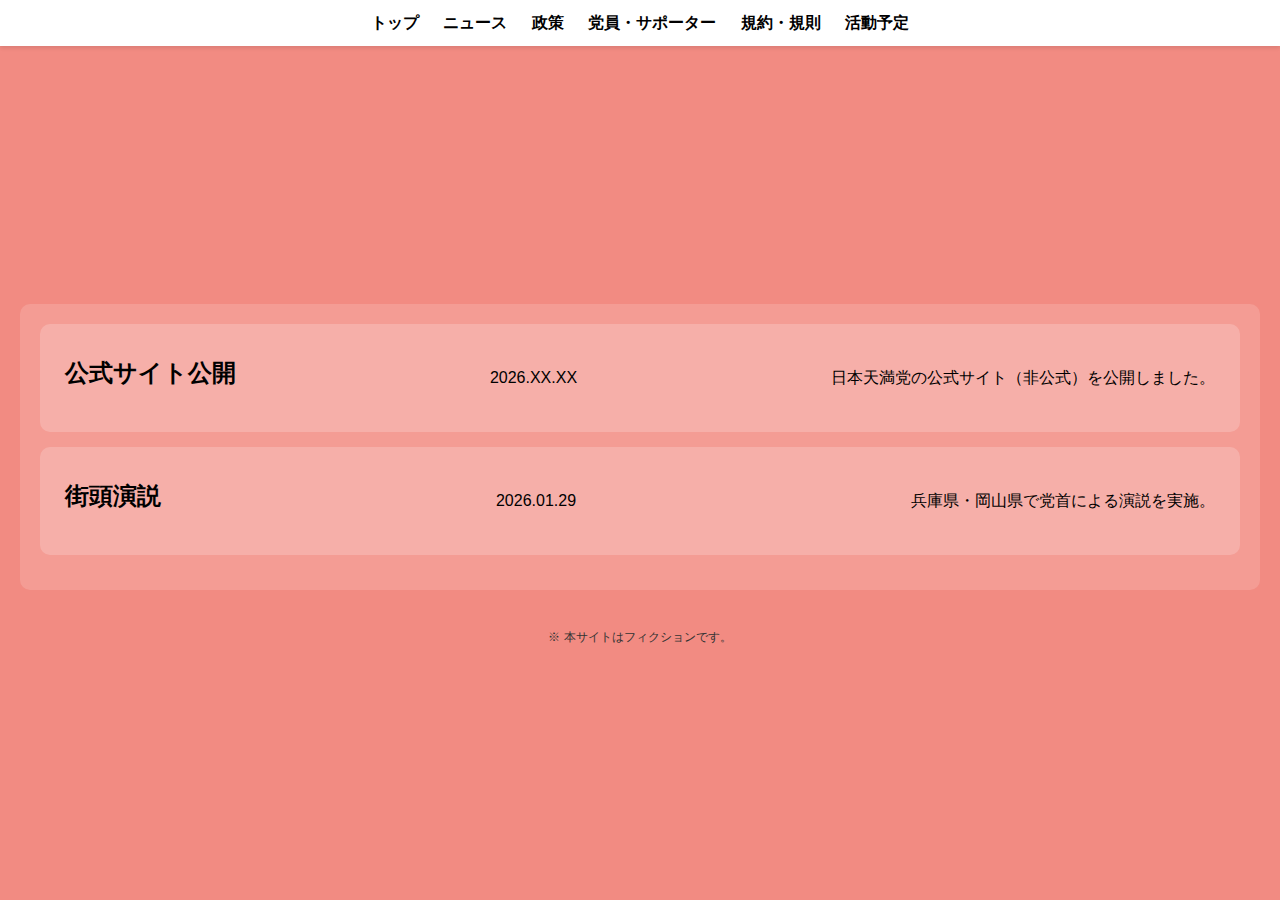
<file: index.html>
<!DOCTYPE html>
<html lang="ja">
<head>
  <meta charset="UTF-8">
  <title>日本天満党｜公式サイト</title>
  <link rel="stylesheet" href="style.css">
  <meta name="robots" content="noindex, nofollow">
</head>
<body>

<nav>
  <a href="index.html">トップ</a>
  <a href="news.html">ニュース</a>
  <a href="policy.html">政策</a>
  <a href="support.html">党員・サポーター</a>
  <a href="rules.html">規約・規則</a>
  <a href="calendar.html">活動予定</a>
</nav>

<div class="hero">
  <h1>日本天満党</h1>
  <p>日本のタコ化を止めない。</p>
</div>

<main class="section">
  <div class="news-card">
    <h2>公式サイト公開</h2>
    <p>2026.XX.XX</p>
    <p>日本天満党の公式サイト（非公式）を公開しました。</p>
  </div>
  <div class="news-card">
    <h2>街頭演説</h2>
    <p>2026.01.29</p>
    <p>兵庫県・岡山県で党首による演説を実施。</p>
  </div>
</main>

<footer>
  <small>※ 本サイトはフィクションです。</small>
</footer>

</body>
</html>
</file>
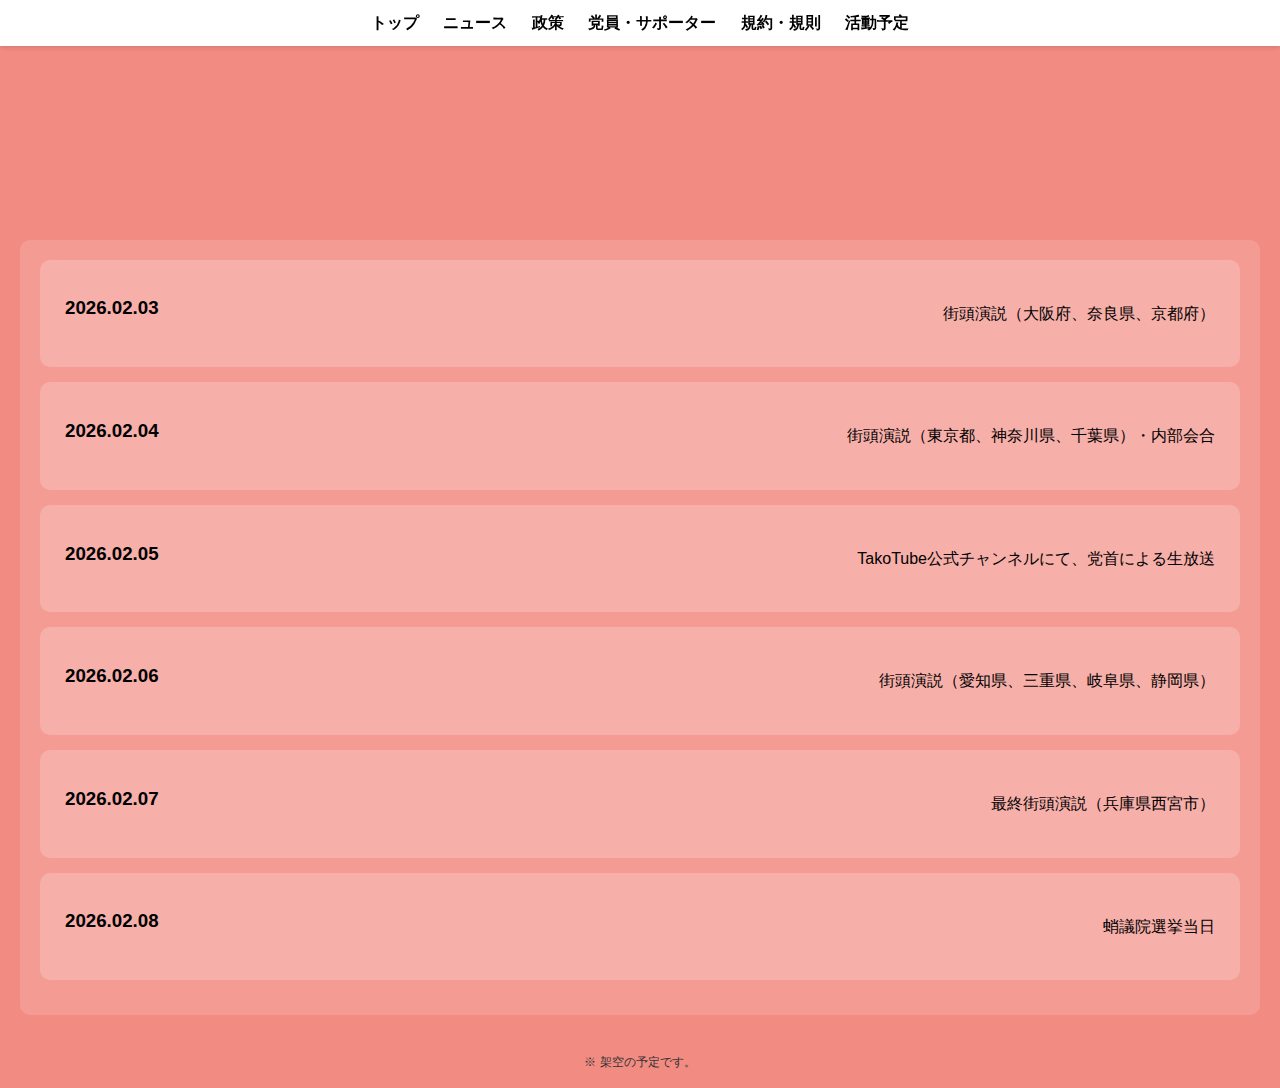
<file: calendar.html>
<!DOCTYPE html>
<html lang="ja">
<head>
  <meta charset="UTF-8">
  <title>活動予定｜日本天満党</title>
  <link rel="stylesheet" href="style.css">
  <meta name="robots" content="noindex, nofollow">
</head>
<body>

<nav>
  <a href="index.html">トップ</a>
  <a href="news.html">ニュース</a>
  <a href="policy.html">政策</a>
  <a href="support.html">党員・サポーター</a>
  <a href="rules.html">規約・規則</a>
  <a href="calendar.html">活動予定</a>
</nav>

<section class="hero">
  <h1>活動予定</h1>
</section>

<section class="section">
  <div class="calendar-card">
    <h3>2026.02.03</h3>
    <p>街頭演説（大阪府、奈良県、京都府）</p>
  </div>
  <div class="calendar-card">
    <h3>2026.02.04</h3>
    <p>街頭演説（東京都、神奈川県、千葉県）・内部会合</p>
  </div>
  <div class="calendar-card">
    <h3>2026.02.05</h3>
    <p>TakoTube公式チャンネルにて、党首による生放送</p>
  </div>
  <div class="calendar-card">
    <h3>2026.02.06</h3>
    <p>街頭演説（愛知県、三重県、岐阜県、静岡県）</p>
  </div>
  <div class="calendar-card">
    <h3>2026.02.07</h3>
    <p>最終街頭演説（兵庫県西宮市）</p>
  </div>
  <div class="calendar-card">
    <h3>2026.02.08</h3>
    <p>蛸議院選挙当日</p>
  </div>
</section>

<footer>
  <small>※ 架空の予定です。</small>
</footer>

</body>
</html>
</file>
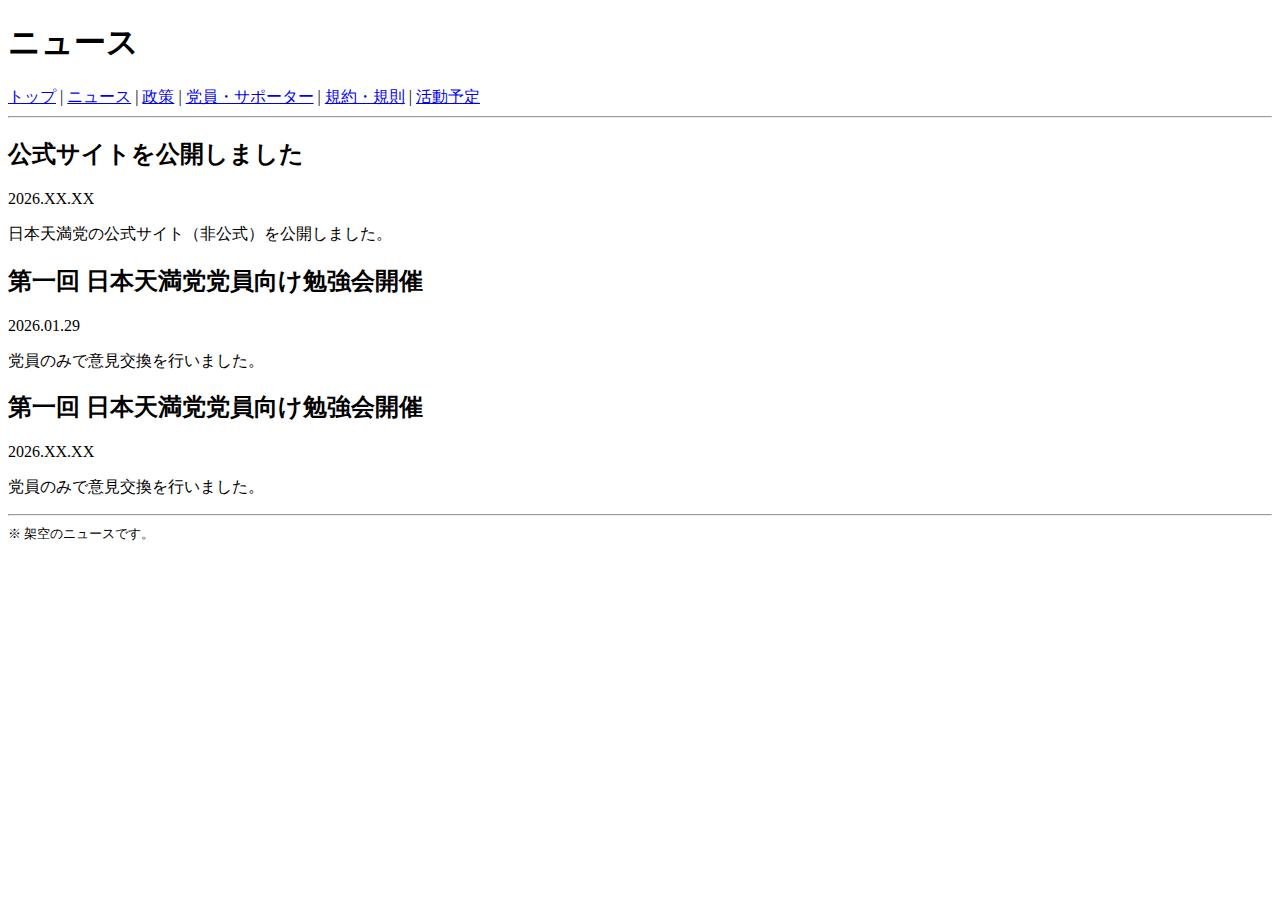
<file: news.html>
<!DOCTYPE html>
<html lang="ja">
<head>
  <meta charset="UTF-8">
  <title>ニュース｜日本天満党</title>
  <meta name="robots" content="noindex, nofollow">
</head>
<body>

<h1>ニュース</h1>

<nav>
  <a href="index.html">トップ</a> |
  <a href="news.html">ニュース</a> |
  <a href="policy.html">政策</a> |
  <a href="support.html">党員・サポーター</a> |
  <a href="rules.html">規約・規則</a> |
  <a href="calendar.html">活動予定</a>
</nav>

<hr>

<main>
  <article>
    <h2>公式サイトを公開しました</h2>
    <p>2026.XX.XX</p>
    <p>日本天満党の公式サイト（非公式）を公開しました。</p>
  </article>

   <article>
    <h2>第一回 日本天満党党員向け勉強会開催</h2>
    <p>2026.01.29</p>
    <p>党員のみで意見交換を行いました。</p>
  </article>

  <article>
    <h2>第一回 日本天満党党員向け勉強会開催</h2>
    <p>2026.XX.XX</p>
    <p>党員のみで意見交換を行いました。</p>
  </article>
</main>

<hr>

<footer>
  <small>※ 架空のニュースです。</small>
</footer>

</body>
</html>
</file>
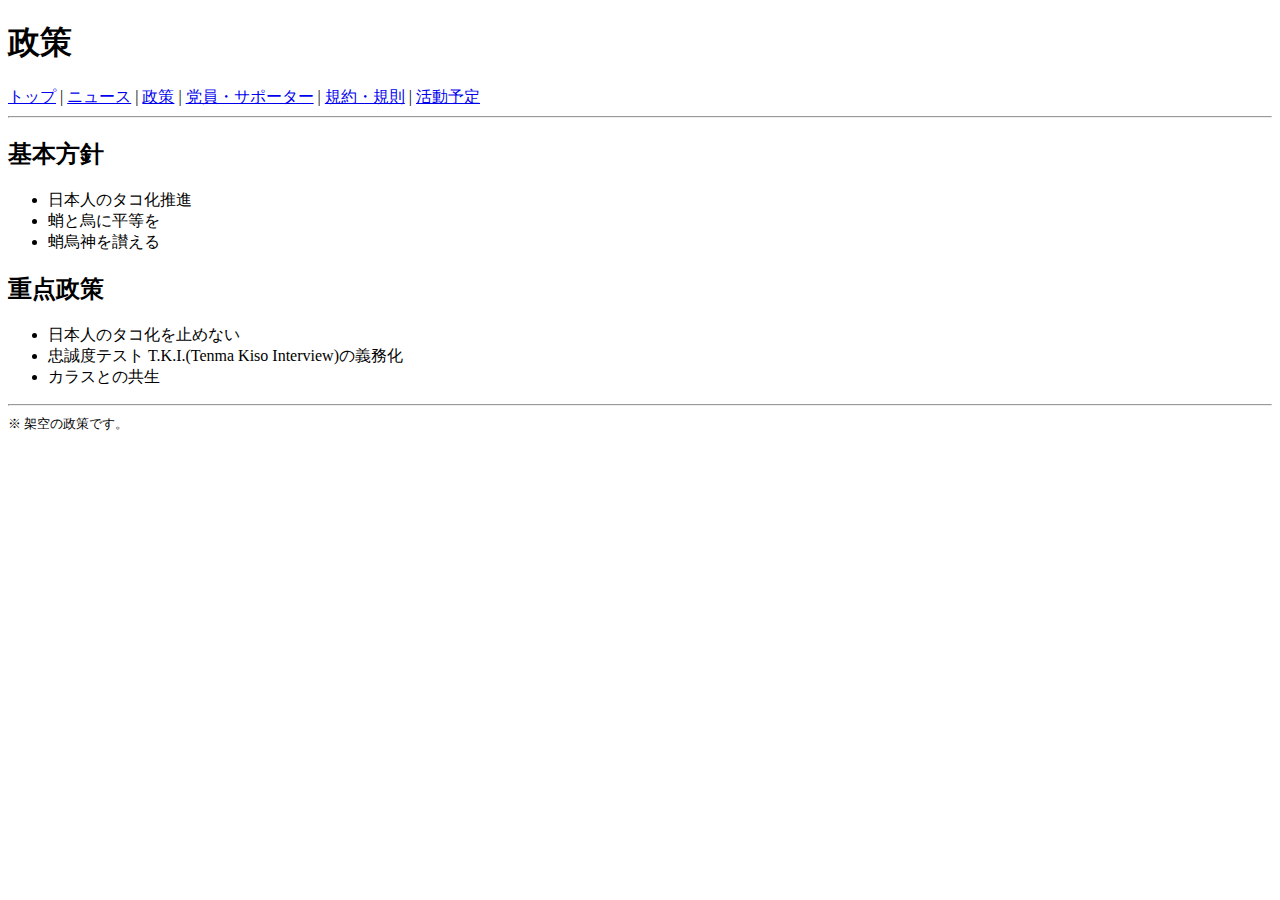
<file: policy.html>
<!DOCTYPE html>
<html lang="ja">
<head>
  <meta charset="UTF-8">
  <title>政策｜日本天満党</title>
  <meta name="robots" content="noindex, nofollow">
</head>
<body>

<h1>政策</h1>

<nav>
  <a href="index.html">トップ</a> |
  <a href="news.html">ニュース</a> |
  <a href="policy.html">政策</a> |
  <a href="support.html">党員・サポーター</a> |
  <a href="rules.html">規約・規則</a> |
  <a href="calendar.html">活動予定</a>
</nav>

<hr>

<main>
  <h2>基本方針</h2>
  <ul>
    <li>日本人のタコ化推進</li>
    <li>蛸と烏に平等を</li>
    <li>蛸烏神を讃える</li>
  </ul>

  <h2>重点政策</h2>
  <ul>
    <li>日本人のタコ化を止めない</li>
    <li>忠誠度テスト T.K.I.(Tenma Kiso Interview)の義務化</li>
    <li>カラスとの共生</li>
  </ul>
</main>

<hr>

<footer>
  <small>※ 架空の政策です。</small>
</footer>

</body>
</html>
</file>
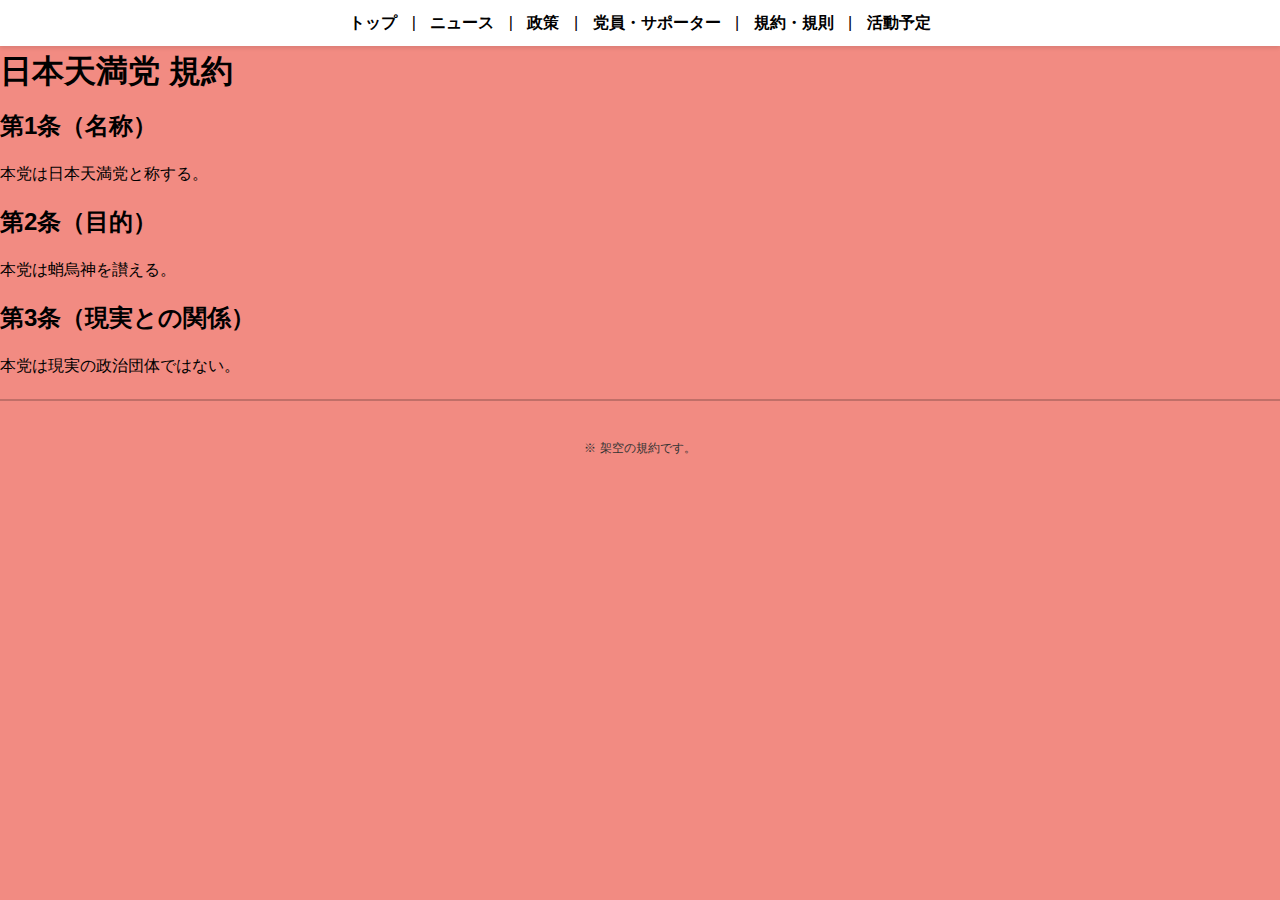
<file: rules.html>
<!DOCTYPE html>
<html lang="ja">
<head>
  <meta charset="UTF-8">
  <title>規約・規則｜日本天満党</title>
  <meta name="robots" content="noindex, nofollow">
  <link rel="stylesheet" href="style.css">
</head>
<body>

<nav>
  <a href="index.html">トップ</a> |
  <a href="news.html">ニュース</a> |
  <a href="policy.html">政策</a> |
  <a href="support.html">党員・サポーター</a> |
  <a href="rules.html">規約・規則</a> |
  <a href="calendar.html">活動予定</a>
</nav>

<main>
  <h1>日本天満党 規約</h1>

  <h2>第1条（名称）</h2>
  <p>本党は日本天満党と称する。</p>

  <h2>第2条（目的）</h2>
  <p>本党は蛸烏神を讃える。</p>

  <h2>第3条（現実との関係）</h2>
  <p>本党は現実の政治団体ではない。</p>
</main>

<hr>

<footer>
  <small>※ 架空の規約です。</small>
</footer>

</body>
</html>
</file>
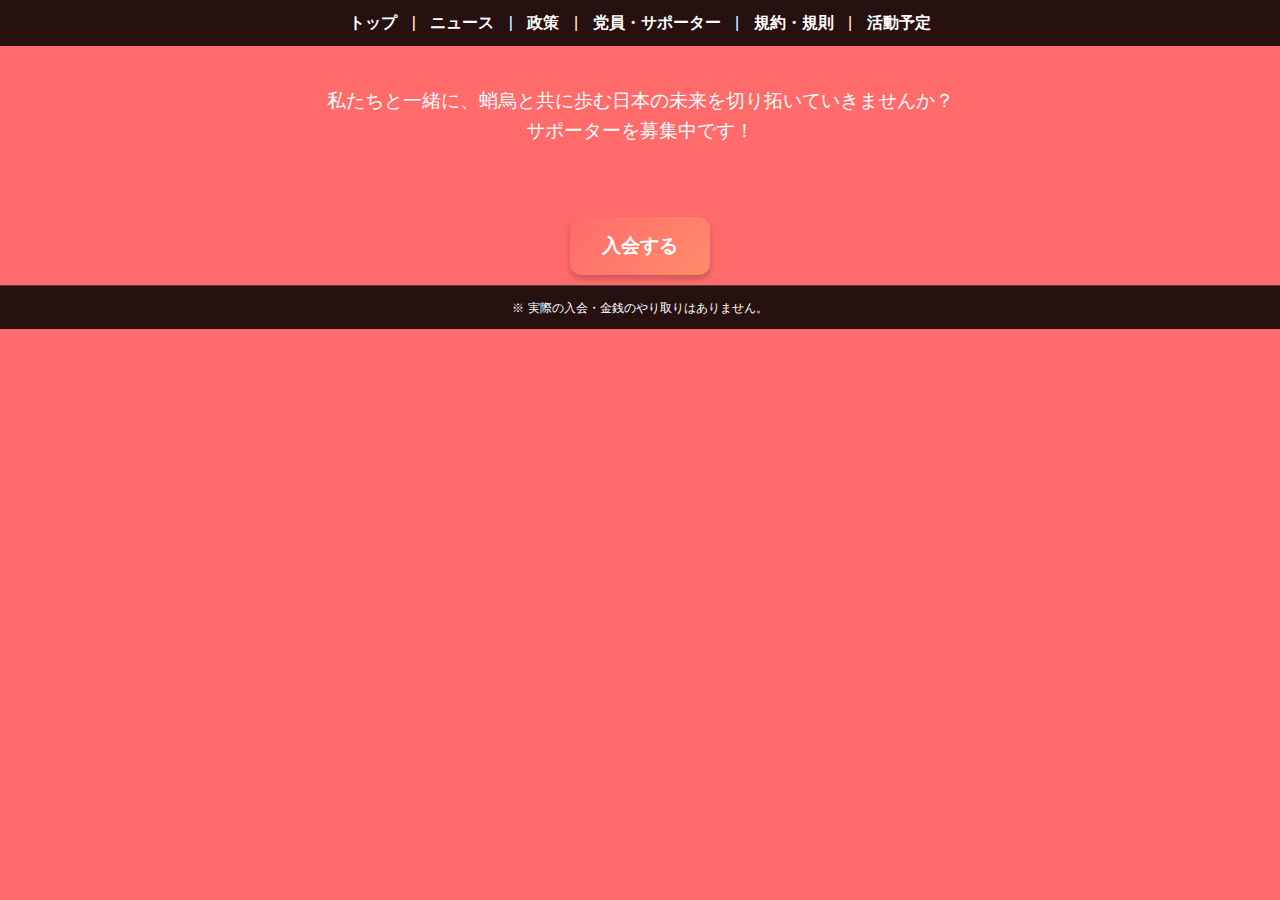
<file: support.html>
<!DOCTYPE html>
<html lang="ja">
<head>
<meta charset="UTF-8">
<title>党員・サポーター｜日本天満党</title>
<meta name="robots" content="noindex, nofollow">
<style>
/* ===== 全体設定 ===== */
body {
  margin: 0;
  font-family: "Noto Sans JP", sans-serif;
  background-color: #FF6B6B;
  color: #fff;
  line-height: 1.6;
  text-align: center;
  min-height: 100vh;
}

/* ===== ナビゲーション ===== */
nav {
  position: sticky;
  top: 0;
  background-color: rgba(0,0,0,0.85);
  padding: 10px 20px;
  z-index: 1000;
}

nav a {
  color: #fff;
  text-decoration: none;
  margin: 0 10px;
  font-weight: bold;
  transition: color 0.3s, transform 0.2s;
}

nav a:hover {
  color: #000;
  transform: scale(1.1);
}

/* ===== キャッチコピー ===== */
#intro {
  margin: 40px 20px 60px;
  font-size: 1.2rem;
}

/* ===== ボタン共通スタイル ===== */
button {
  background: linear-gradient(135deg, #FF6B6B, #FF8C6B);
  border: none;
  border-radius: 12px;
  color: #fff;
  font-weight: bold;
  padding: 16px 32px;
  font-size: 1.2rem;
  cursor: pointer;
  box-shadow: 0 4px 6px rgba(0,0,0,0.2);
  transition: transform 0.2s, box-shadow 0.2s;
  margin: 10px 0;
}

button:hover {
  transform: translateY(-2px);
  box-shadow: 0 6px 10px rgba(0,0,0,0.25);
}

/* ===== 画面切替 ===== */
.screen { display: none; }
.screen.active { display: block; }

/* ===== プランカード ===== */
.plan-card {
  background-color: rgba(255,255,255,0.1);
  margin: 20px auto;
  padding: 20px;
  border-radius: 12px;
  max-width: 300px;
  transition: transform 0.2s, background-color 0.2s;
}

.plan-card:hover {
  transform: translateY(-5px) scale(1.02);
  background-color: rgba(255,255,255,0.2);
}

/* ===== モーダル詳細 ===== */
.modal {
  display: none;
  position: fixed;
  top: 50%; left: 50%;
  transform: translate(-50%, -50%);
  background-color: rgba(0,0,0,0.9);
  padding: 20px;
  border-radius: 12px;
  max-width: 300px;
  color: #fff;
  z-index: 2000;
}

.modal button {
  margin-top: 15px;
}

/* ===== フッター ===== */
footer {
  text-align: center;
  padding: 10px;
  background-color: rgba(0,0,0,0.85);
  font-size: 0.9em;
  border-top: 1px solid rgba(255,255,255,0.2);
}

/* ===== レスポンシブ ===== */
@media(max-width:600px){
  #intro { margin: 30px 15px 40px; font-size: 1rem; }
  button { font-size: 1rem; padding: 12px 24px; }
  .plan-card { width: 90%; }
}
</style>
</head>
<body>

<nav>
  <a href="index.html">トップ</a> |
  <a href="news.html">ニュース</a> |
  <a href="policy.html">政策</a> |
  <a href="support.html">党員・サポーター</a> |
  <a href="rules.html">規約・規則</a> |
  <a href="calendar.html">活動予定</a>
</nav>

<!-- ===== キャッチコピー ===== -->
<div id="intro">
  私たちと一緒に、蛸烏と共に歩む日本の未来を切り拓いていきませんか？<br>
  サポーターを募集中です！
</div>

<!-- ===== スクリーン1: 入会ボタン ===== -->
<div id="screen1" class="screen active">
  <button id="joinBtn">入会する</button>
</div>

<!-- ===== スクリーン2: プラン選択 ===== -->
<div id="screen2" class="screen">
  <div class="plan-card">
    <h3>ベーシックプラン</h3>
    <button class="detailBtn" data-plan="ベーシック">詳細を見る</button>
    <button class="selectBtn" data-plan="ベーシック">このプランに入会</button>
  </div>
  <div class="plan-card">
    <h3>スタンダードプラン</h3>
    <button class="detailBtn" data-plan="スタンダード">詳細を見る</button>
    <button class="selectBtn" data-plan="スタンダード">このプランに入会</button>
  </div>
  <div class="plan-card">
    <h3>プレミアムプラン</h3>
    <button class="detailBtn" data-plan="プレミアム">詳細を見る</button>
    <button class="selectBtn" data-plan="プレミアム">このプランに入会</button>
  </div>
  <div class="plan-card">
    <h3>プラチナプラン</h3>
    <button class="detailBtn" data-plan="プラチナ">詳細を見る</button>
    <button class="selectBtn" data-plan="プラチナ">このプランに入会</button>
  </div>
</div>

<!-- ===== スクリーン3: 入会完了 ===== -->
<div id="screen3" class="screen">
  <h2 id="finalMessage"></h2>
</div>

<!-- ===== モーダル ===== -->
<div id="modal" class="modal">
  <div id="modalText"></div>
  <button id="closeModal">閉じる</button>
</div>

<footer>
  <small>※ 実際の入会・金銭のやり取りはありません。</small>
</footer>

<script>
// ===== 初期入会ボタン =====
const joinBtn = document.getElementById('joinBtn');
const screen1 = document.getElementById('screen1');
const screen2 = document.getElementById('screen2');
const screen3 = document.getElementById('screen3');
const finalMessage = document.getElementById('finalMessage');

joinBtn.addEventListener('click', () => {
  screen1.classList.remove('active');
  screen2.classList.add('active');
});

// ===== プラン詳細モーダル =====
const modal = document.getElementById('modal');
const modalText = document.getElementById('modalText');
const closeModal = document.getElementById('closeModal');

document.querySelectorAll('.detailBtn').forEach(btn => {
  btn.addEventListener('click', () => {
    const plan = btn.dataset.plan;
    let text = '';
    if(plan === 'ベーシック') text = '党の記者会見や号外等についてのメールマガジンを配信（月1回程度）';
    else if(plan === 'スタンダード') text = 'ベーシック特典＋党首からのお礼メッセージ、限定壁紙ダウンロード';
    else if(plan === 'プレミアム') text = 'スタンダード特典＋限定動画視聴権、プラン限定称号付与';
    else if(plan === 'プラチナ') text = 'プレミアム特典＋仮想オンライン会合参加、スーパーサポーター特別扱い';
    modalText.textContent = text;
    modal.style.display = 'block';
  });
});

closeModal.addEventListener('click', () => {
  modal.style.display = 'none';
});

// ===== プラン選択 =====
document.querySelectorAll('.selectBtn').forEach(btn => {
  btn.addEventListener('click', () => {
    const plan = btn.dataset.plan;
    const number = Math.floor(Math.random() * 9000) + 1000; // No.1000〜9999
    finalMessage.textContent = `おめでとうございます！あなたは天満党サポーターNo.${number}（${plan}）です！`;
    screen2.classList.remove('active');
    screen3.classList.add('active');
  });
});
</script>

</body>
</html>
</file>
<file: style.css>
/* ------------------ 共通設定 ------------------ */
body {
  font-family: 'Yu Gothic', 'メイリオ', sans-serif;
  background-color: #f28b82; /* 柔らかい赤 */
  color: #000;
  margin: 0;
  padding: 0;
  line-height: 1.6;
}

a {
  color: #000;
  text-decoration: none;
}

h1, h2, h3 {
  margin: 0 0 10px 0;
}

hr {
  border: none;
  border-top: 2px solid rgba(0,0,0,0.2);
  margin: 20px 0;
}

/* ------------------ ナビゲーション ------------------ */
nav {
  position: sticky;
  top: 0;
  background-color: #fff;
  padding: 10px 20px;
  z-index: 100;
  box-shadow: 0 2px 4px rgba(0,0,0,0.1);
  text-align: center;
}

nav a {
  margin: 0 10px;
  font-weight: bold;
  color: #000;
}

/* ------------------ ヒーロー見出し ------------------ */
.hero {
  background-color: rgba(0,0,0,0.1);
  padding: 30px 15px;
  border-radius: 10px;
  text-align: center;
  margin: 20px;
  opacity: 0;
  transform: translateY(20px);
  animation: fadeInUp 0.8s forwards;
}

.hero h1 {
  font-size: 1.8rem;
  font-weight: bold;
  margin-bottom: 10px;
}

.hero p {
  font-size: 1.1rem;
}

@keyframes fadeInUp {
  to {
    opacity: 1;
    transform: translateY(0);
  }
}

/* ------------------ セクションブロック ------------------ */
.section {
  background-color: rgba(255,255,255,0.15);
  margin: 20px;
  padding: 20px;
  border-radius: 10px;
}

/* ------------------ カード共通 ------------------ */
.news-card, .calendar-card, .policy-card, .rules-card {
  display: flex;
  flex-direction: column;
  background-color: rgba(255,255,255,0.2);
  padding: 15px;
  border-radius: 10px;
  margin-bottom: 15px;
  transition: all 0.3s ease;
}

.news-card:hover, .calendar-card:hover, 
.policy-card:hover, .rules-card:hover {
  background-color: rgba(255,255,255,0.3);
  transform: translateY(-2px);
}

/* ------------------ ヒーローボタン ------------------ */
.button-large {
  display: inline-block;
  background: #ff4c3b;
  color: #fff;
  padding: 15px 35px;
  font-size: 1.2rem;
  font-weight: bold;
  border-radius: 12px;
  margin: 20px 0;
  cursor: pointer;
  transition: background 0.3s, transform 0.2s, box-shadow 0.2s;
  border: none;
}

.button-large:hover {
  background: #ff1f0f;
  transform: translateY(-5px) scale(1.05);
  box-shadow: 0 8px 20px rgba(0,0,0,0.3);
}

/* ------------------ プラン選択ボタン ------------------ */
.plan-btn {
  padding: 10px 20px;
  margin: 5px;
  border-radius: 8px;
  border: none;
  cursor: pointer;
  transition: background 0.3s, transform 0.2s, box-shadow 0.2s;
  background-color: #ff6f61;
  color: #fff;
}

.plan-btn:hover {
  transform: scale(1.1);
  background-color: #ff2b18;
  box-shadow: 0 6px 15px rgba(0,0,0,0.25);
}

/* ------------------ プラン詳細カード ------------------ */
.plan-details, .plan-selection {
  background-color: #ff6f61;
  padding: 15px;
  border-radius: 10px;
  transition: transform 0.3s, box-shadow 0.3s;
}

.plan-details:hover {
  transform: translateY(-5px);
  box-shadow: 0 10px 25px rgba(0,0,0,0.2);
}

/* ------------------ フッター ------------------ */
footer {
  text-align: center;
  padding: 15px;
  font-size: 0.9em;
  color: #333;
}

/* ------------------ レスポンシブサイズ調整 ------------------ */
@media (min-width: 768px) {
  .hero h1 {
    font-size: 2.2rem;
  }
  .hero p {
    font-size: 1.2rem;
  }
  .button-large {
    padding: 18px 40px;
    font-size: 1.25rem;
  }
  .news-card, .calendar-card, .policy-card, .rules-card {
    padding: 18px;
  }
}

@media (min-width: 1024px) {
  .hero {
    padding: 40px 20px;
  }
  .hero h1 {
    font-size: 2.5rem;
  }
  .hero p {
    font-size: 1.3rem;
  }
  .button-large {
    padding: 20px 45px;
    font-size: 1.3rem;
  }
  .news-card, .calendar-card, .policy-card, .rules-card {
    flex-direction: row;
    justify-content: space-between;
    align-items: center;
    padding: 25px;
  }
}
</file>
